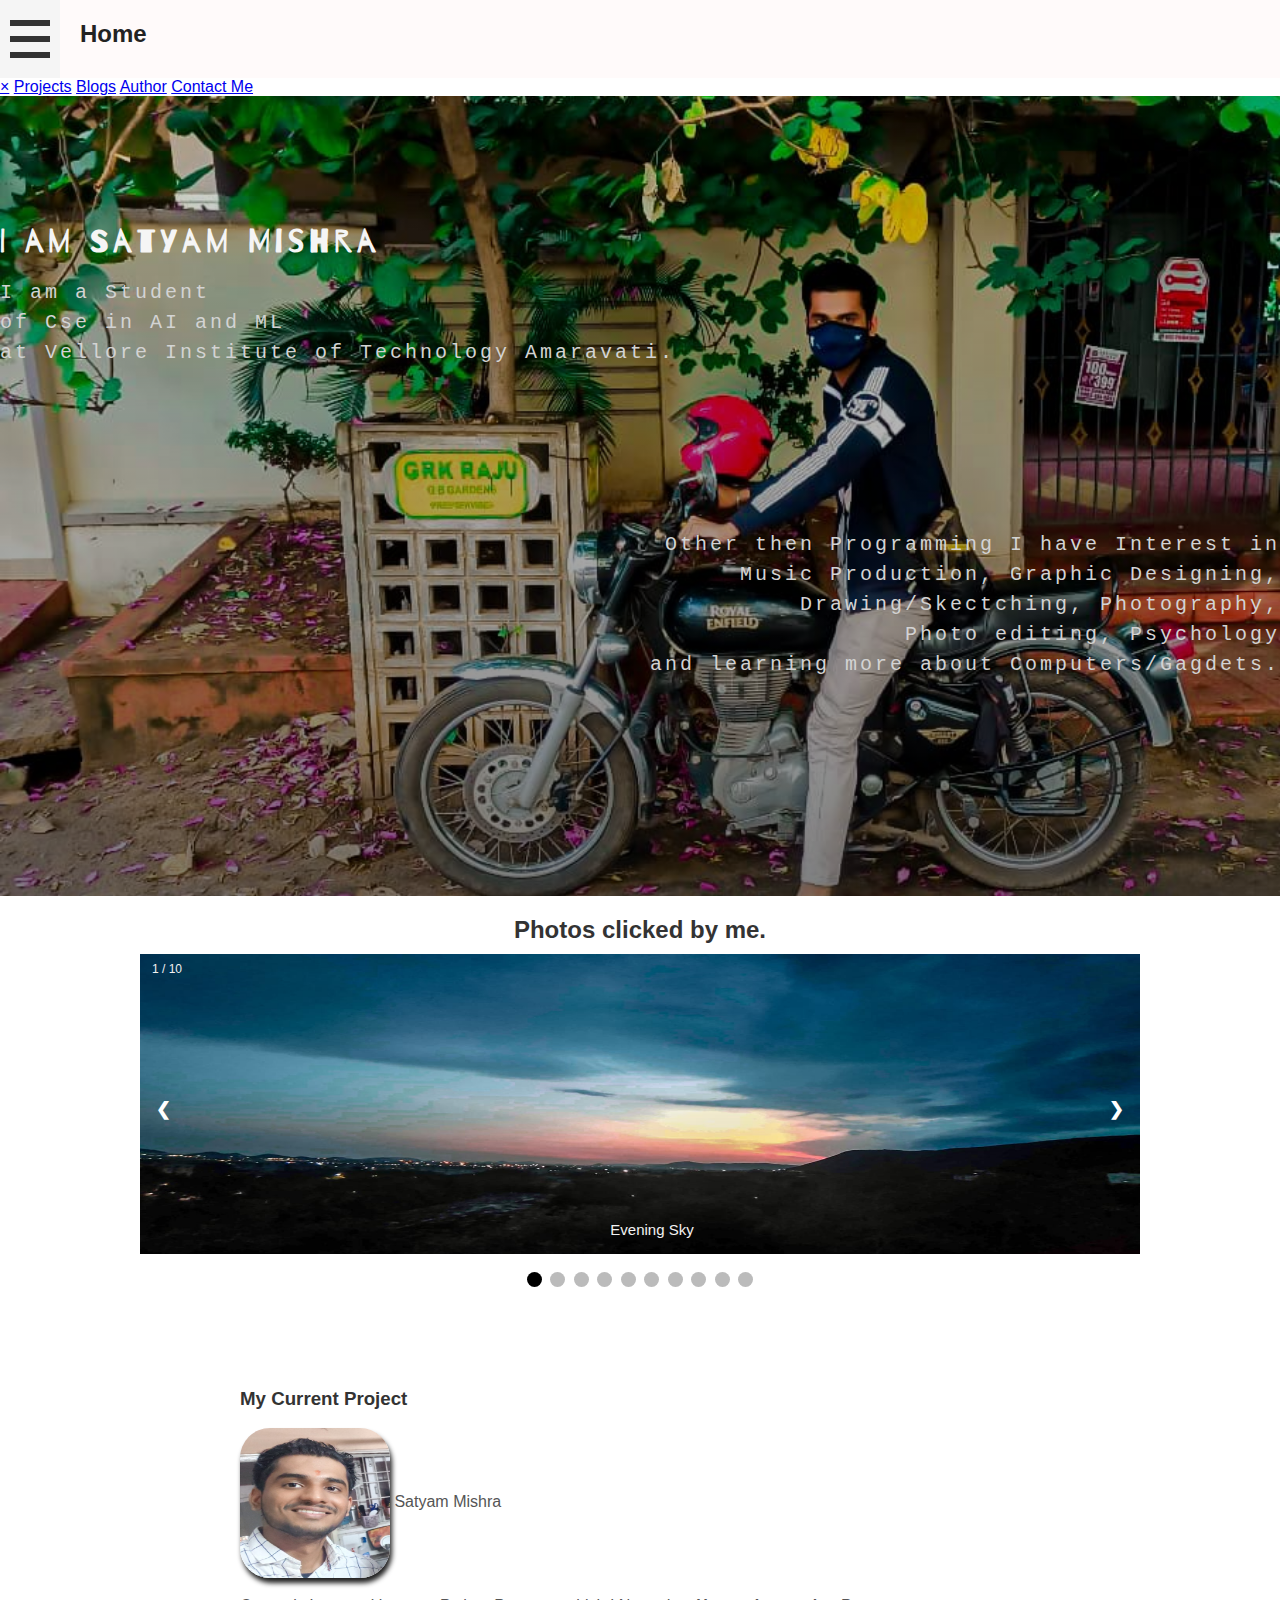
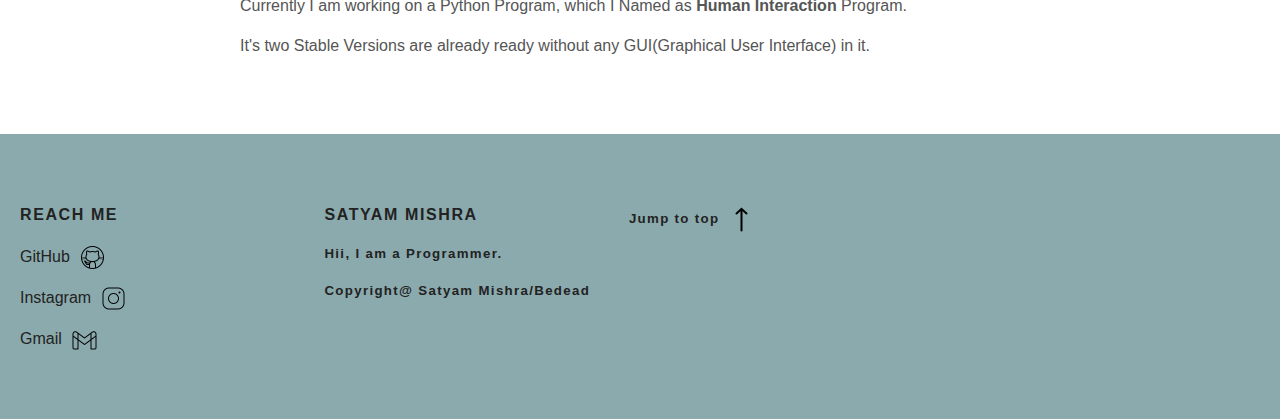
<file: index.html>
<!DOCTYPE html>
<html lang="en">
<head>
    <meta charset="UTF-8">
    <meta name="keywords" content="Satyam, Mishra, Portfolio">
    <meta name="description" content="portfolio website">
    <meta name="author" content="Satyam Mishra">
    <meta name="viewport" content="width=device-width, initial-scale=1.0">
    <title>Satyam Mishra</title>
    <link rel="stylesheet" href="style.css">
    <link rel="apple-touch-icon" sizes="180x180" href="apple-touch-icon.png">
    <link rel="icon" type="image/png" sizes="32x32" href="favicon-32x32.png">
    <link rel="icon" type="image/png" sizes="16x16" href="favicon-16x16.png">
    <link rel="manifest" href="site.webmanifest">
</head>
 

<body>
<div name="top" class="home-banner" style="background-color: snow; display:flex;margin: auto;">
				
<div class="accordion" onclick="myFunction(this)">
  <div class="bar1"></div>
  <div class="bar2"></div>
  <div class="bar3"></div>
</div>
<h2 style="text-align: right;margin-left:20px;color: #222;">Home</h2>

</div>

<div id="header">
    <div class="container">
        <a href="projects.html" target="_blank">Projects<img src="images/project-icon.png" alt="project-icon" width="25" height="25"></a>
            <div class="more-options">
                <a href="Blogs Containers.html">Blogs</a>
                <a href="About.html">Author</a>
                <a href="#contact_me">Conatct Me </a>
            </div>
    </div>
</div>

<div id="mobile-nav" class="sidenav">
    <a href="javascript:void(0)" class="closebtn" onclick="closeNav()">&times;</a>
    <a href="projects.html">Projects</a>
    <a href="Blogs Containers.html">Blogs</a>
    <a href="About.html">Author</a>
    <a href="#contact_me">Contact Me</a>
</div>

<div class="hero-image">
    <div class="hero-text">
        <div></div>
        <br>
        <br>
        <br>
        <br>
        <br>
        <br>
        <h1>I am Satyam Mishra</h1>
        <br>
        <p>I am a Student<br>of Cse in AI and ML<br>at Vellore Institute of Technology Amaravati.</p>
        <br>
        <br>
        <br>
        <br>
        <br>
        <br>
        <br>
        <br>
        <br>
        <p class="right-move">Other then Programming I have Interest in<br>Music Production, Graphic Designing,<br>Drawing/Skectching, Photography,<br>Photo editing, Psychology<br>and learning more about Computers/Gagdets.</p>
    </div>
</div>

<h2 style="text-align: center;font-family: -apple-system, BlinkMacSystemFont, 'Segoe UI', Roboto, Oxygen, Ubuntu, Cantarell, 'Open Sans', 'Helvetica Neue', sans-serif, Times, serif; margin-bottom: 10px;">Photos clicked by me.</h2><div class="slideshow-container">
    <div class="mySlides fade">
        <div class="numbertext">1 / 10</div>
            <img src="images/slideshow/image-1.jpeg" style="width: 100%; max-height: 300px;">
        <div class="text">Evening Sky</div>
    </div>

    <div class="mySlides fade">
        <div class="numbertext">2 / 10</div>
            <img src="images/slideshow/image-2.jpeg" style="width: 100%;max-height: 300px;">
        <div class="text">Monument</div>
    </div>

    <div class="mySlides fade">
        <div class="numbertext">3 / 10</div>
            <img src="images/slideshow/image-3.jpeg" style="width:100%;max-height: 400px;">
        <div class="text">Pathways</div>
    </div> 
 
    <div class="mySlides fade">
        <div class="numbertext">4 / 10</div>
            <img src="images/slideshow/image-4.jpeg" style="width:100%;max-height: 400px;">
        <div class="text">Sunset Beach</div>
    </div>

    <div class="mySlides fade">
        <div class="numbertext">5 / 10</div>
            <img src="images/slideshow/image-5.jpeg" style="width:100%;max-height: 400px;">
        <div class="text">Sleeping Parrot</div>
    </div>

    <div class="mySlides fade">
        <div class="numbertext">6 / 10</div>
            <img src="images/slideshow/image-6.jpeg" style="width:100%;max-height: 400px;">
        <div class="text">Parrot Buddies</div>
    </div>

    <div class="mySlides fade">
        <div class="numbertext">7 / 10</div>
            <img src="images/slideshow/image-7.jpeg" style="width:100%;max-height: 400px;">
        <div class="text">Dry Beach</div>
    </div>

    <div class="mySlides fade">
        <div class="numbertext">8 / 10</div>
            <img src="images/slideshow/image-8.jpeg" style="width:100%;max-height: 400px;">
        <div class="text">Lady in Scooter</div>
    </div>

    <div class="mySlides fade">
        <div class="numbertext">9 / 10</div>
            <img src="images/slideshow/image-9.jpeg" style="width:100%;max-height: 400px;">
        <div class="text">Bird</div>
    </div>

    <div class="mySlides fade">
        <div class="numbertext">10 / 10</div>
            <img src="images/slideshow/image-10.jpeg" style="width:100%;max-height: 400px;">
        <div class="text">Evening Beach View</div>
    </div>

    <a class="prev" onclick="plusSlides(-1)">&#10094;</a>
    <a class="next" onclick="plusSlides(1)">&#10095;</a>

</div>

<br>

<div style="text-align:center">
  <span class="dot" onclick="currentSlide(1)"></span> 
  <span class="dot" onclick="currentSlide(2)"></span> 
  <span class="dot" onclick="currentSlide(3)"></span>
  <span class="dot" onclick="currentSlide(4)"></span>
  <span class="dot" onclick="currentSlide(5)"></span> 
  <span class="dot" onclick="currentSlide(6)"></span> 
  <span class="dot" onclick="currentSlide(7)"></span> 
  <span class="dot" onclick="currentSlide(8)"></span> 
  <span class="dot" onclick="currentSlide(9)"></span> 
  <span class="dot" onclick="currentSlide(10)"></span>   
</div>

<script>
function myFunction(x) {
  x.classList.toggle("change");
}				
				
var acc = document.getElementsByClassName("accordion");
var i;

for (i = 0; i < acc.length; i++) {
  acc[i].addEventListener("click", function() {
    this.classList.toggle("active");
    var panel = document.getElementById("header");
    var panel1 = document.getElementById("mobile-nav");
    if (panel.style.display == "none" && window.screen.width >= 800){
      panel.style.display = "block";
    } else if (panel.style.display == "block" && window.screen.Width >= 800) {
        panel.style.display = "none"
    } else {
        panel1.style.width = "300px";
        document.body.style.backgroundColor = "rgba(0,0,0,0.3)";
        document.body.style.marginLeft = "300px";
    }
  });
}

function closeNav() {
  document.getElementById("mobile-nav").style.width = "0px";
  document.body.style.backgroundColor = "white";
  document.body.style.marginLeft = "0px";
}

				
var slideIndex = 1;
showSlides(slideIndex);

function plusSlides(n) {
  showSlides(slideIndex += n);
}

function currentSlide(n) {
  showSlides(slideIndex = n);
}

function showSlides(n) {
  var i;
  var slides = document.getElementsByClassName("mySlides");
  var dots = document.getElementsByClassName("dot");
  if (n > slides.length) {slideIndex = 1}    
  if (n < 1) {slideIndex = slides.length}
  for (i = 0; i < slides.length; i++) {
      slides[i].style.display = "none";  
  }
  for (i = 0; i < dots.length; i++) {
      dots[i].className = dots[i].className.replace(" active", "");
  }
  slides[slideIndex-1].style.display = "block";  
  dots[slideIndex-1].className += " active";
}
</script>

<br>

<div class="post">
    <div class="post-container">
        <div class="post-author">
            <h3 class="post-title">My Current Project</h3>
            <img src="images/Satyam_Mishra.jpeg"><a>    Satyam Mishra</a>
            <p class="post-data"></p>
        </div>
        <div class="post-content">
            <p>Currently I am working on a Python Program, which I Named as <strong>Human Interaction</strong> Program.</p>
            <p>It's two Stable Versions are already ready without any GUI(Graphical User Interface) in it.</p>
        </div>
    </div>
</div>

</body>

<body>
<div id="footer">
    <div class="container">
        <div class="column">
            <h4 id="contact_me">Reach Me</h4>
            <p><a href="https://github.com/bedead">GitHub<img src= "images/github-normal.png"
                onmouseover="this.src='images/github-clicked.png';"
                onmouseout="this.src='images/github-normal.png';"
                alt="GitHub icon" width="25" height="25" style="padding-left: 10px;"></a></p>
            <p><a href="https://www.instagram.com/satyam.mishra90/">Instagram<img src="images/instagram-normal.png"
                onmouseover="this.src='images/insatgram-clicked.png';"
                onmouseout="this.src='images/instagram-normal.png';"
                alt="Instagram icon" width="25" height="25" style="padding-left: 10px;"></a></p>
            <p><a href="mailto:herebedead@gmail.com">Gmail<img src="images/gmail-normal.png"
                onmouseover="this.src='images/gmail-clicked.png';"
                onmouseout="this.src='images/gmail-normal.png';" alt="Gmail icon" width="25" height="25" style="padding-left: 10px;"></a></p>
        </div>
        <div class="column">
            <h4>Satyam MIshra</h4>
            <h5>Hii, I am a Programmer.</h5>
            <h5>Copyright@ Satyam Mishra/Bedead</h5>
        </div>
        <div class="column">
            <h5><a href="#top">Jump to top<img src="images/goto-top.png" alt="move to top" width="25" height="25" style="padding-left: 10px;"</a></h5>
        </div>
    </div>
</div>
 

</body>

</html>
</file>
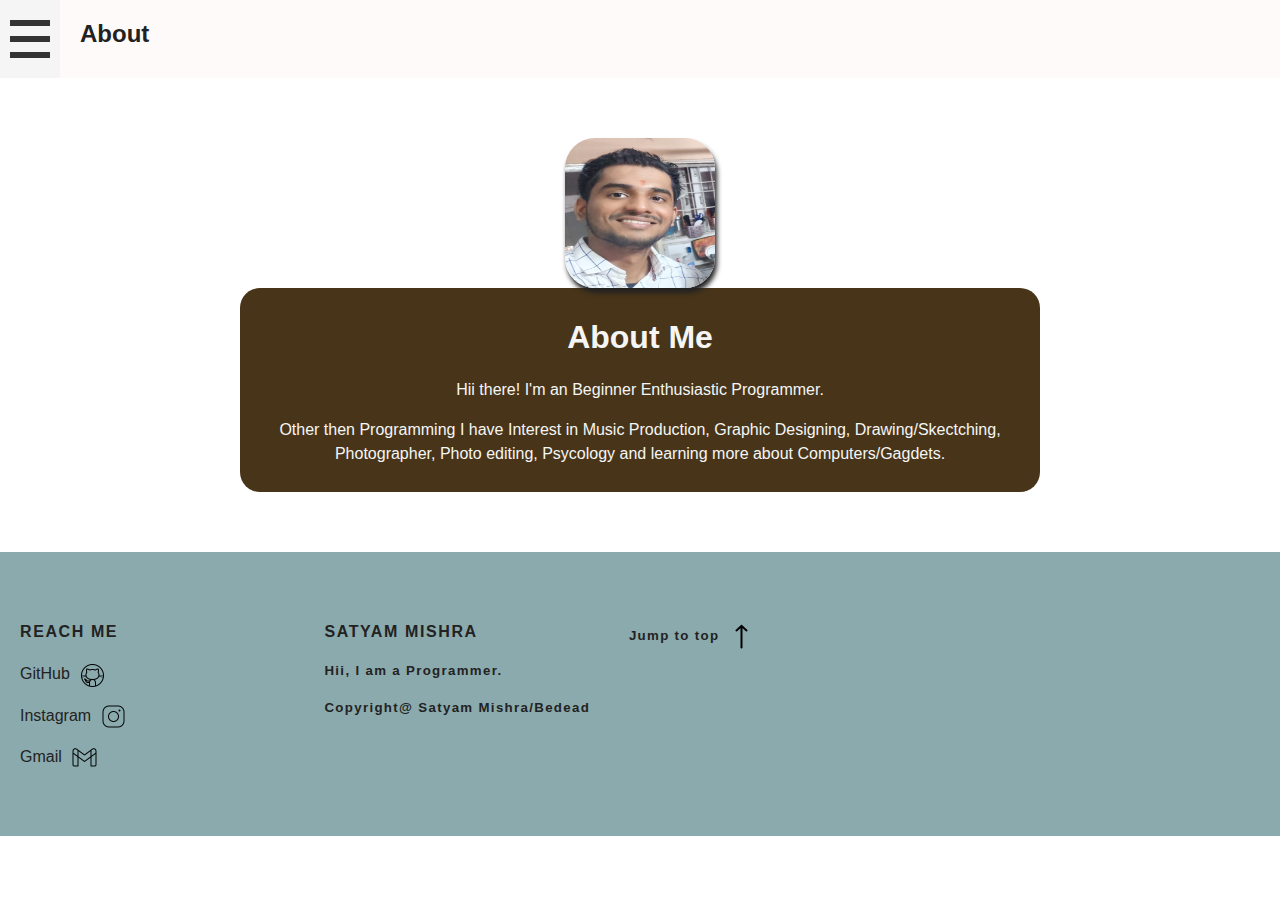
<file: About.html>
<!DOCTYPE html>
<html lang="en">
<head>
    <link rel="stylesheet" type="text/css" href="style.css">
    <title>author</title>
    <link rel="apple-touch-icon" sizes="180x180" href="apple-touch-icon.png">
    <link rel="icon" type="image/png" sizes="32x32" href="favicon-32x32.png">
    <link rel="icon" type="image/png" sizes="16x16" href="favicon-16x16.png">
    <link rel="manifest" href="site.webmanifest">
</head>
<body class="changing_background">

<div name="top" style="background-color: snow; display:flex;">
				
<div class="accordion" onclick="myFunction(this)">
    <div class="bar1"></div>
    <div class="bar2"></div>
    <div class="bar3"></div>
</div>
<h2 style="text-align: right;margin-left:20px;color:#222;">About</h2>
</div>
<div id="header">
    <div class="container">
        <a href="index.html" target="_blank">Home</a>
    </div>
</div>

<div class="about">
    <div class="about-author">
        <img src="images/Satyam_Mishra.jpeg">
    </div>
    
    <div class="about-content" style="background-color: #483519; padding: 10px; border-radius: 20px;">
        <h1 class="about-title">About Me</h1>
        <p>Hii there! I'm an Beginner Enthusiastic Programmer.</p>
        <p>Other then Programming I have Interest in Music Production, Graphic Designing, Drawing/Skectching, Photographer, Photo editing, Psycology and learning more about Computers/Gagdets.</p>
    </div>
</div>

<div id="footer">
    <div class="container">
        <div class="column">
            <h4 id="contact_me">Reach Me</h4>
            <p><a href="https://github.com/bedead" target="_blank">GitHub<img src= "images/github-normal.png"
                onmouseover="this.src='images/github-clicked.png';"
                onmouseout="this.src='images/github-normal.png';"
                 alt="GitHub icon" width="25" height="25" style="padding-left: 10px;"></a></p>
            <p><a href="https://www.instagram.com/satyam.mishra90/" target="_blank">Instagram<img src="images/instagram-normal.png"
                onmouseover="this.src='images/insatgram-clicked.png';"
                onmouseout="this.src='images/instagram-normal.png';"
                 alt="Instagram icon" width="25" height="25" style="padding-left: 10px;"></a></p>
            <p><a href="mailto:herebedead@gmail.com" target="_blank">Gmail<img src="images/gmail-normal.png"
                onmouseover="this.src='images/gmail-clicked.png';"
                onmouseout="this.src='images/gmail-normal.png';" alt="Gmail icon" width="25" height="25" style="padding-left: 10px;"></a></p>
        </div>
        <div class="column">
            <h4>Satyam MIshra</h4>
            <h5>Hii, I am a Programmer.</h5>
            <h5>Copyright@ Satyam Mishra/Bedead</h5>
        </div>
        <div class="column">
            <h5><a href="#top">Jump to top<img src="images/goto-top.png" alt="move to top" width="25" height="25" style="padding-left: 10px;"</a></h5>
        </div>
    </div>
</div>
<script>
				
function myFunction(x) {
  x.classList.toggle("change");
}				
				
var acc = document.getElementsByClassName("accordion");
var i;

for (i = 0; i < acc.length; i++) {
  acc[i].addEventListener("click", function() {
    this.classList.toggle("active");
    var panel = document.getElementById("header");
    if (panel.style.display === "block") {
      panel.style.display = "none";
    } else {
      panel.style.display = "block";
    }
  });
}

</script>

</body>

</html>
</file>
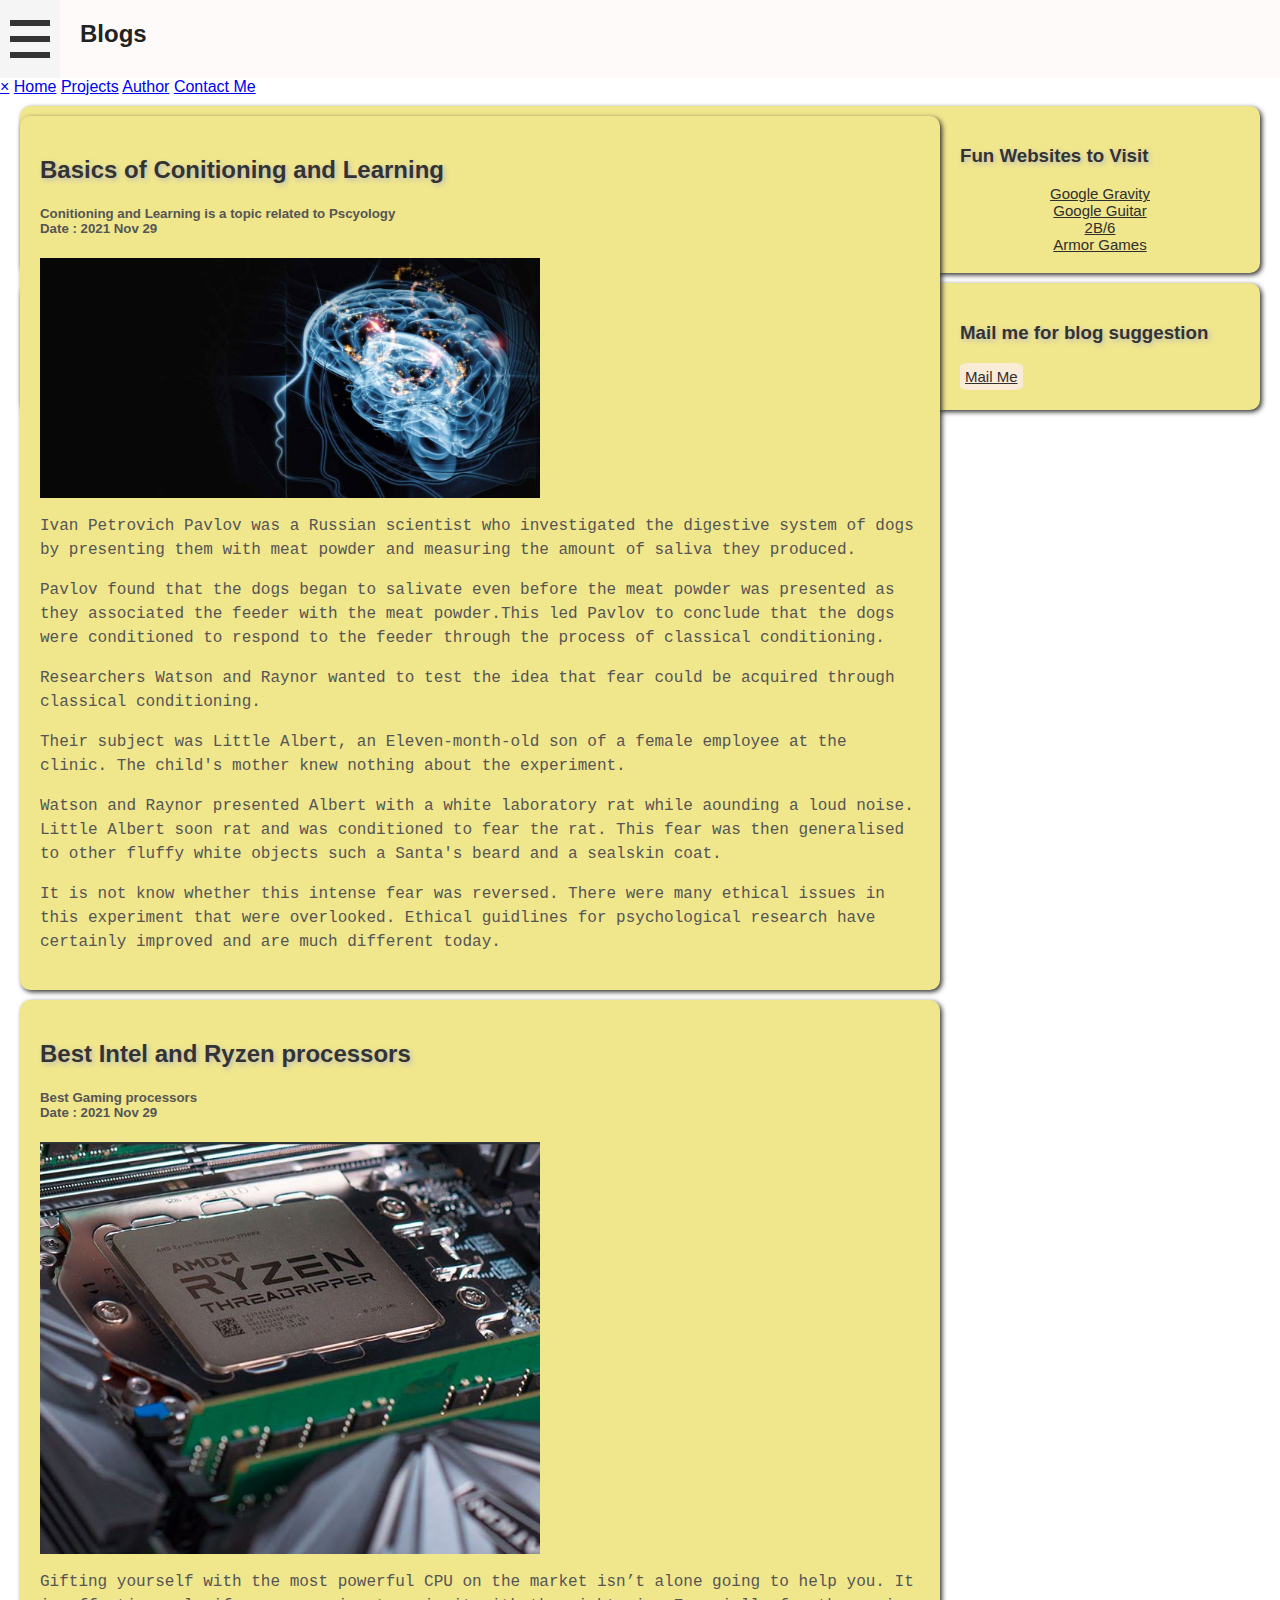
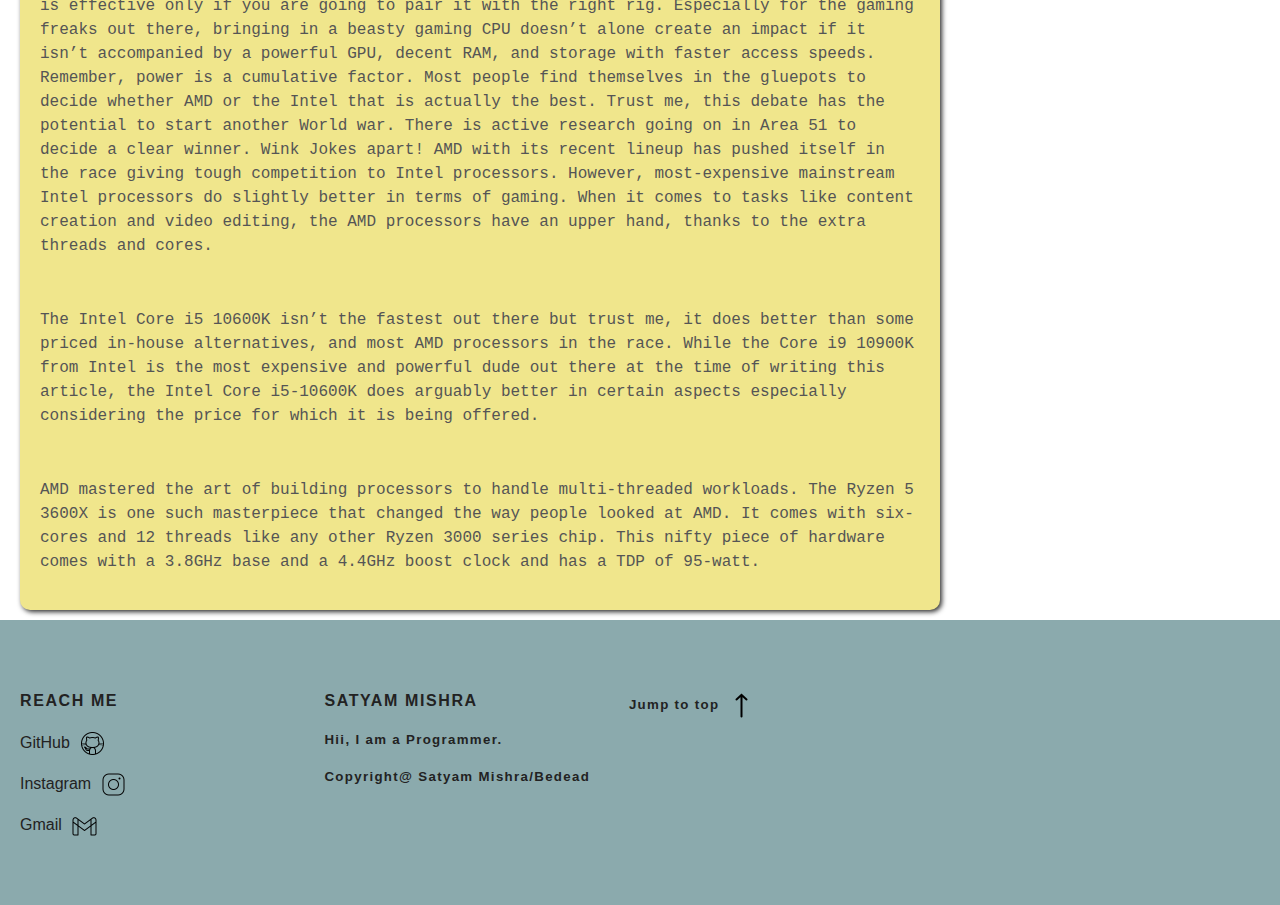
<file: Blogs Containers.html>
<!DOCTYPE html>
<html lang="en">
<head>
    <link rel="stylesheet" type="text/css" href="style.css">
    <title>Blogs</title>
    <link rel="apple-touch-icon" sizes="180x180" href="apple-touch-icon.png">
    <link rel="icon" type="image/png" sizes="32x32" href="favicon-32x32.png">
    <link rel="icon" type="image/png" sizes="16x16" href="favicon-16x16.png">
    <link rel="manifest" href="site.webmanifest">
</head>
<body>
<div name="top" class="home-banner" style="background-color: snow; display:flex;margin: auto;">
				
<div class="accordion" onclick="myFunction(this)">
  <div class="bar1"></div>
  <div class="bar2"></div>
  <div class="bar3"></div>
</div>
<h2 style="text-align: right;margin-left:20px;color: #222;">Blogs</h2>

</div>

<div id="header">
    <div class="container">
        <a href="projects.html" target="_blank">Projects<img src="images/project-icon.png" alt="project-icon" width="25" height="25"></a>
            <div class="more-options">
                <a href="Blogs Containers.html">Blogs</a>
                <a href="About.html">Author</a>
                <a href="#contact_me">Conatct Me </a>
            </div>
    </div>
</div>

<div id="mobile-nav" class="sidenav">
    <a href="javascript:void(0)" class="closebtn" onclick="closeNav()">&times;</a>
    <a href="index.html">Home</a>
    <a href="projects.html">Projects</a>
    <a href="About.html">Author</a>
    <a href="#contact_me">Contact Me</a>
</div>


<div class="row">
    <div class="leftcolumn">
        <div class="card">
            <h2>Basics of Conitioning and Learning</h2>
            <h5>Conitioning and Learning is a topic related to Pscyology<br>Date : 2021 Nov 29</h5>
            <img src="blogs/psycology-image.jpg" alt="Brain icon" style="max-width: 500px;max-height: 500px;min-width:80px;min-height:80px;">
            <p>Ivan Petrovich Pavlov was a Russian scientist who investigated the digestive system of dogs by presenting them with meat powder and measuring the amount of saliva they produced.</p>
	    <p>Pavlov found that the dogs began to salivate even before the meat powder was presented as they associated the feeder with the meat powder.This led Pavlov to conclude that the dogs were conditioned to respond
		to the feeder through the process of classical conditioning.</p>
	    <p>Researchers Watson and Raynor wanted to test the idea that fear could be acquired through classical conditioning.</p>
	    <p>Their subject was Little Albert, an Eleven-month-old son of a female employee at the clinic. The child's mother knew nothing about the experiment.</p>
	    <p>Watson and Raynor presented Albert with a white laboratory rat while aounding a loud noise. Little Albert soon rat and was conditioned to fear the rat. 
		This fear was then generalised to other fluffy white objects such a Santa's beard and a sealskin coat.</p>
	    <p>It is not know whether this intense fear was reversed. There were many ethical issues in this experiment that were overlooked.
		Ethical guidlines for psychological research have certainly improved and are much different today.</p>
        </div>
        <div class="card">
            <h2>Best Intel and Ryzen processors</h2>
            <h5>Best Gaming processors<br>Date : 2021 Nov 29</h5>
            <img src="blogs/processor-image.jpg" alt="Processor image" style="max-width: 500px;max-height: 500px;min-width:80px;min-height:80px;">
            <p>Gifting yourself with the most powerful CPU on the market isn’t alone going to help you. It is effective only if you are going to pair it with the right rig. Especially for the gaming freaks out there, bringing in a beasty gaming CPU doesn’t alone create an impact if it isn’t accompanied by a powerful GPU, decent RAM, and storage with faster access speeds. Remember, power is a cumulative factor.

		    Most people find themselves in the gluepots to decide whether AMD or the Intel that is actually the best. Trust me, this debate has the potential to start another World war. There is active research going on in Area 51 to decide a clear winner. Wink Jokes apart! AMD with its recent lineup has pushed itself in the race giving tough competition to Intel processors. However, most-expensive mainstream
		    Intel processors do slightly better in terms of gaming. When it comes to tasks like content creation and video editing, the AMD processors have an upper hand, 
		    thanks to the extra threads and cores.</p>
	    <br>
            <p>The Intel Core i5 10600K isn’t the fastest out there but trust me, it does better than some priced in-house alternatives, and most AMD processors in the race. While the Core i9 10900K from Intel is the most expensive and powerful dude out there at the time of writing this article,
		    the Intel Core i5-10600K does arguably better in certain aspects especially considering the price for which it is being offered.</p>
	    <br>
	    <p>AMD mastered the art of building processors to handle multi-threaded workloads. The Ryzen 5 3600X is one such masterpiece that changed the way people looked at AMD. It comes with six-cores and 12 threads like any other Ryzen 3000 series chip.
		    This nifty piece of hardware comes with a 3.8GHz base and a 4.4GHz boost clock and has a TDP of 95-watt.</p>	
		
        </div>
    </div>
    <div class="rightcolum">
        <div class="card">
            <h3>Fun Websites to Visit</h3>
            <a href="https://elgoog.im/gravity/">Google Gravity</a>
            <a href="https://elgoog.im/guitar/">Google Guitar</a>
            <a href="https://27bslash6.com/">2B/6</a>
            <a href="http://armorgames.com/">Armor Games</a>
        </div>
        <div class="card">
            <h3>Mail me for blog suggestion</h3>
            <button class="mail-button"><a href="mailto:herebedead@gmail.com">Mail Me</a></button>
        </div>
    </div>
</div>


<!--Flooter-->
<div id="footer">
    <div class="container">
        <div class="column">
            <h4 id="contact_me">Reach Me</h4>
            <p><a href="https://github.com/bedead">GitHub<img src= "images/github-normal.png"
                onmouseover="this.src='images/github-clicked.png';"
                onmouseout="this.src='images/github-normal.png';"
                 alt="GitHub icon" width="25" height="25" style="padding-left: 10px;"></a></p>
            <p><a href="https://www.instagram.com/satyam.mishra90/">Instagram<img src="images/instagram-normal.png"
                onmouseover="this.src='images/insatgram-clicked.png';"
                onmouseout="this.src='images/instagram-normal.png';"
                 alt="Instagram icon" width="25" height="25" style="padding-left: 10px;"></a></p>
            <p><a href="mailto:herebedead@gmail.com">Gmail<img src="images/gmail-normal.png"
                onmouseover="this.src='images/gmail-clicked.png';"
                onmouseout="this.src='images/gmail-normal.png';" alt="Gmail icon" width="25" height="25" style="padding-left: 10px;"></a></p>
        </div>
        <div class="column">
            <h4>Satyam MIshra</h4>
            <h5>Hii, I am a Programmer.</h5>
            <h5>Copyright@ Satyam Mishra/Bedead</h5>
        </div>
        <div class="column">
            <h5><a href="#top">Jump to top<img src="images/goto-top.png" alt="move to top" width="25" height="25" style="padding-left: 10px;"</a></h5>
        </div>
    </div>
</div>
<script>
				
function myFunction(x) {
  x.classList.toggle("change");
}				
				
var acc = document.getElementsByClassName("accordion");
var i;

for (i = 0; i < acc.length; i++) {
  acc[i].addEventListener("click", function() {
    this.classList.toggle("active");
    var panel = document.getElementById("header");
    var panel1 = document.getElementById("mobile-nav");
    if (panel.style.display == "none" && window.screen.width >= 800){
      panel.style.display = "block";
    } else if (panel.style.display == "block" && window.screen.Width >= 800) {
        panel.style.display = "none"
    } else {
        panel1.style.width = "300px";
        document.body.style.backgroundColor = "rgba(0,0,0,0.3)";
        document.body.style.marginLeft = "300px";
    }
  });
}

function closeNav() {
  document.getElementById("mobile-nav").style.width = "0px";
  document.body.style.backgroundColor = "white";
  document.body.style.marginLeft = "0px";
}
</script>
</body>
</html>
</file>
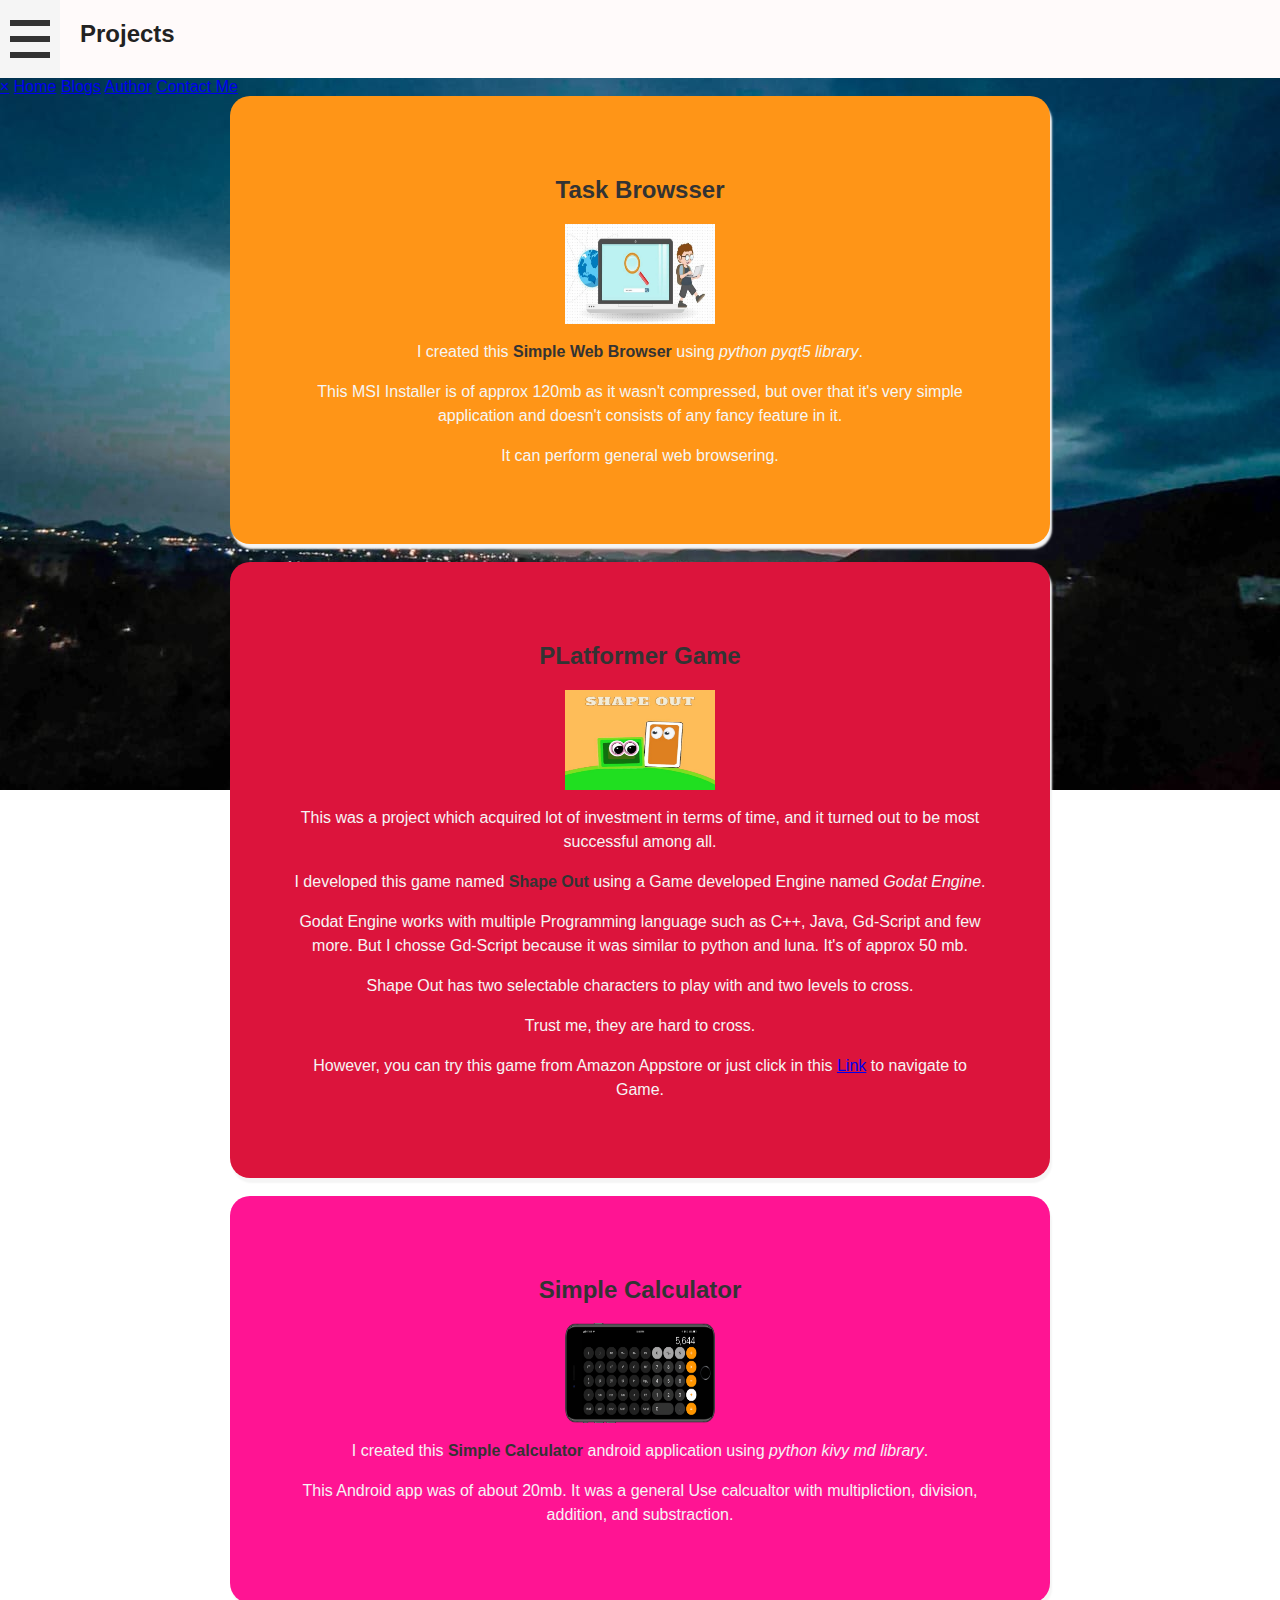
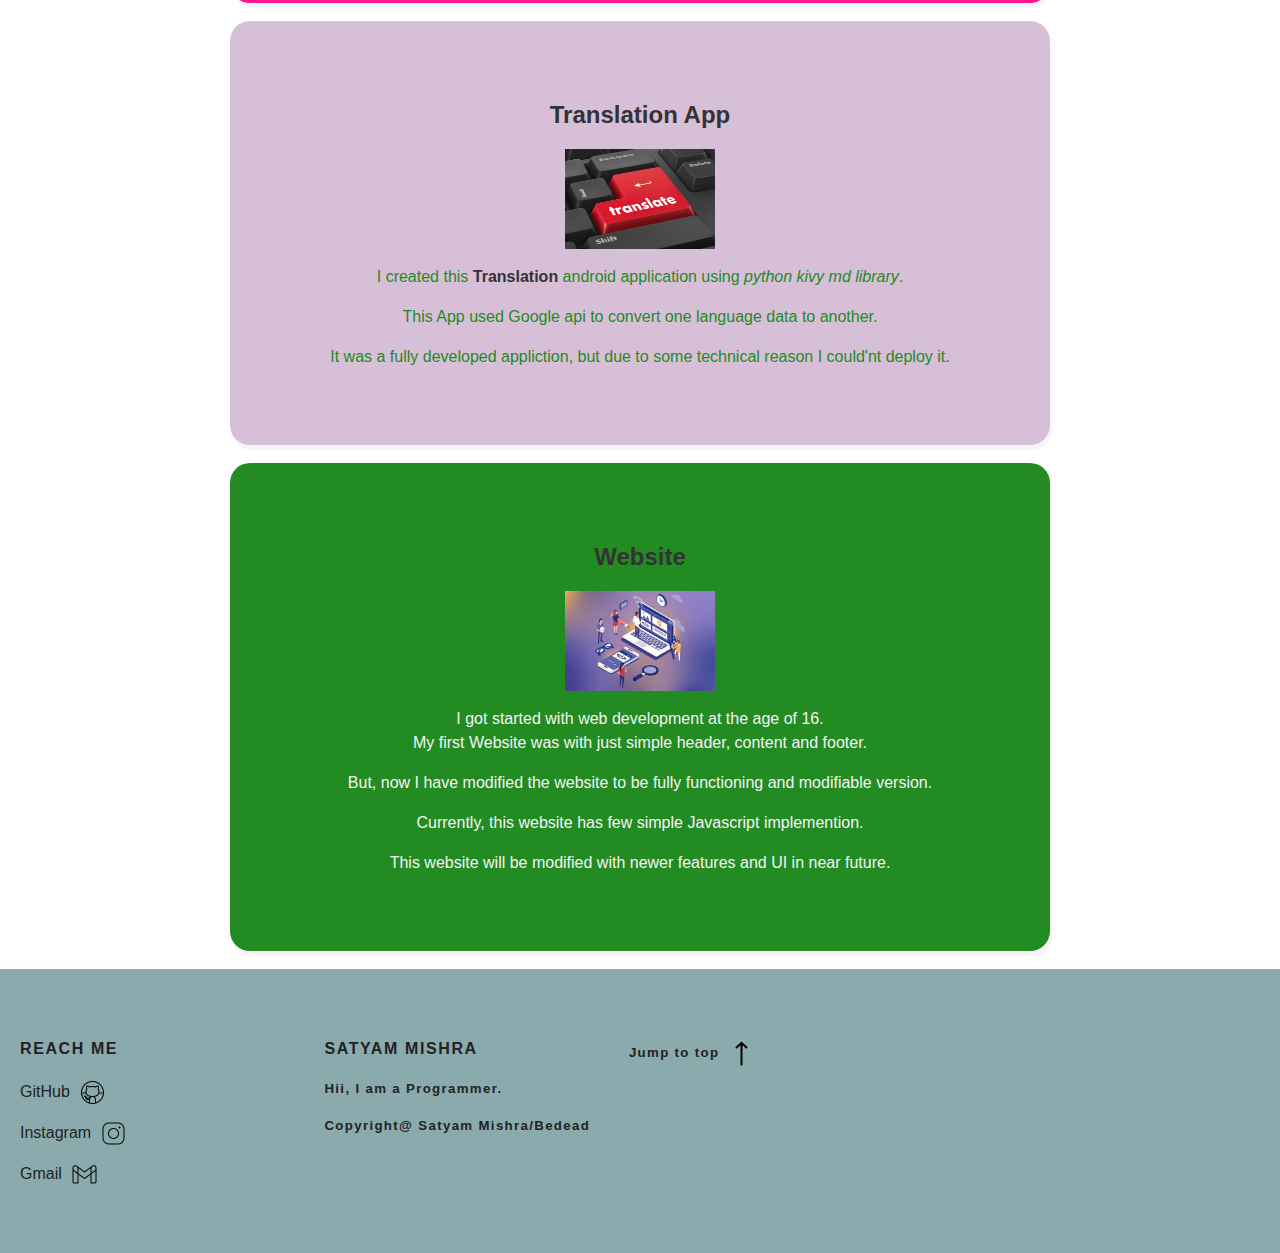
<file: projects.html>
<!DOCTYPE html>
<html lang="en">
<head>
    <link rel="stylesheet" href="style.css">
    <title>Projects</title>
    <link rel="apple-touch-icon" sizes="180x180" href="apple-touch-icon.png">
    <link rel="icon" type="image/png" sizes="32x32" href="favicon-32x32.png">
    <link rel="icon" type="image/png" sizes="16x16" href="favicon-16x16.png">
    <link rel="manifest" href="site.webmanifest">
</head>
<body class="backgrund-change">
<div name="top" class="home-banner" style="background-color: snow; display:flex;margin: auto;">
				
<div class="accordion" onclick="myFunction(this)">
  <div class="bar1"></div>
  <div class="bar2"></div>
  <div class="bar3"></div>
</div>
<h2 style="text-align: right;margin-left:20px;color: #222;">Projects</h2>

</div>

<div id="header">
    <div class="container">
        <a href="projects.html" target="_blank">Projects<img src="images/project-icon.png" alt="project-icon" width="25" height="25"></a>
            <div class="more-options">
                <a href="Blogs Containers.html">Blogs</a>
                <a href="About.html">Author</a>
                <a href="#contact_me">Conatct Me </a>
            </div>
    </div>
</div>

<div id="mobile-nav" class="sidenav">
    <a href="javascript:void(0)" class="closebtn" onclick="closeNav()">&times;</a>
    <a href="index.html">Home</a>
    <a href="Blogs Containers.html">Blogs</a>
    <a href="About.html">Author</a>
    <a href="#contact_me">Contact Me</a>
</div>



<div id="projects_box">
    <!-- project-1 simple web browser-->
    <div id="project-1" class="project">
        <h2>Task Browsser</h2>
        <img src="projects/simple web browser.jpg" alt="Web browser photo">
        <P>I created this <strong>Simple Web Browser</strong> using <em>python pyqt5 library</em>.</P>
        <P>This MSI Installer is of approx 120mb as it wasn't compressed, but over that it's very simple application and doesn't consists of any fancy feature in it.</P>
        <p>It can perform general web browsering.</p>
    </div>

    <br>

    <!-- project-2 platformer game named shape out-->
    <div id="project-2" class="project">
        <h2>PLatformer Game</h2>
        <img src="projects/shape logo.jpeg" alt="Game Logo">
        <p>This was a project which acquired lot of investment in terms of time, and it turned out to be most successful among all.</p>
        <p>I developed this game named <strong>Shape Out</strong> using a Game developed Engine named <em>Godat Engine</em>.</p>
        <p>Godat Engine works with multiple Programming language such as C++, Java, Gd-Script and few more. But I chosse Gd-Script because
            it was similar to python and luna. It's of approx 50 mb.</p>
        <p>Shape Out has two selectable characters to play with and two levels to cross.</p>
        <p>Trust me, they are hard to cross.</p>
        <p>However, you can try this game from Amazon Appstore or just click in this <a href="https://www.amazon.com/dp/B0999LHBYN/ref=apps_sf_sta">Link</a> to navigate to Game.</p>
    </div>

    <br>
    <!-- about projrct 3 names simple calculator-->
    <div id="project-3" class="project">
        <h2>Simple Calculator</h2>
        <img src="projects/calculator phone.png" alt="Calculator">
        <p>I created this <strong>Simple Calculator</strong> android application using <em>python kivy md library</em>.</p>
        <P>This Android app was of about 20mb. It was a general Use calcualtor with multipliction, division, addition, and substraction.</P>
    </div>

    <br>

    <!-- about projrct 4 names translation app-->
    <div id="project-4" class="project">
        <h2>Translation App</h2>
        <img src="projects/translation.jpg" alt=" translation logo">
        <p>I created this <strong>Translation</strong> android application using <em>python kivy md library</em>.</p>
        <P>This App used Google api to convert one language data to another.</P>
        <p>It was a fully developed appliction, but due to some technical reason I could'nt deploy it.</p>
    </div>

    <br>

    <!-- about projrct 5 names this website-->
    <div id="project-5" class="project">
        <h2>Website</h2>
        <img src="projects/web-devlopment.jpg" alt="web development">
        <p>I got started with web development at the age of 16.<br>My first Website was with just simple header, content and footer.</p>
        <p>But, now I have modified the website to be fully functioning and modifiable version.</p>
        <p>Currently, this website has few simple Javascript implemention.</p>
        <p>This website will be modified with newer features and UI in near future.</p>
    </div>
</div>

<br>

<div id="footer">
    <div class="container">
        <div class="column">
            <h4 id="contact_me">Reach Me</h4>
            <p><a href="https://github.com/bedead">GitHub<img src= "images/github-normal.png"
                onmouseover="this.src='images/github-clicked.png';"
                onmouseout="this.src='images/github-normal.png';"
                 alt="GitHub icon" width="25" height="25" style="padding-left: 10px;"></a></p>
            <p><a href="https://www.instagram.com/satyam.mishra90/">Instagram<img src="images/instagram-normal.png"
                onmouseover="this.src='images/insatgram-clicked.png';"
                onmouseout="this.src='images/instagram-normal.png';"
                 alt="Instagram icon" width="25" height="25" style="padding-left: 10px;"></a></p>
            <p><a href="mailto:herebedead@gmail.com">Gmail<img src="images/gmail-normal.png"
                onmouseover="this.src='images/gmail-clicked.png';"
                onmouseout="this.src='images/gmail-normal.png';" alt="Gmail icon" width="25" height="25" style="padding-left: 10px;"></a></p>
        </div>
        <div class="column">
            <h4>Satyam MIshra</h4>
            <h5>Hii, I am a Programmer.</h5>
            <h5>Copyright@ Satyam Mishra/Bedead</h5>
        </div>
        <div class="column">
            <h5><a href="#top">Jump to top<img src="images/goto-top.png" alt="move to top" width="25" height="25" style="padding-left: 10px;"</a></h5>
        </div>
    </div>
</div>
<script>
function myFunction(x) {
  x.classList.toggle("change");
}				
				
var acc = document.getElementsByClassName("accordion");
var i;

for (i = 0; i < acc.length; i++) {
  acc[i].addEventListener("click", function() {
    this.classList.toggle("active");
    var panel = document.getElementById("header");
    var panel1 = document.getElementById("mobile-nav");
    if (panel.style.display == "none" && window.screen.width >= 800){
      panel.style.display = "block";
    } else if (panel.style.display == "block" && window.screen.Width >= 800) {
        panel.style.display = "none"
    } else {
        panel1.style.width = "300px";
        document.body.style.backgroundColor = "rgba(0,0,0,0.4)";
        document.body.style.marginLeft = "300px";
    }
  });
}

function closeNav() {
  document.getElementById("mobile-nav").style.width = "0px";
  document.body.style.backgroundColor = "white";
  document.body.style.marginLeft = "0px";
}


</script>
 
</body>

</html>
</file>
<file: style.css>
@import url('https://fonts.googleapis.com/css2?family=Barrio&display=swap');
@import url('https://fonts.googleapis.com/css2?family=Press+Start+2P&display=swap');
html{
				scroll-behavior: smooth;
}
body {
    margin: 0;
    color: #555;
  
    font-family:Verdana, Geneva, Tahoma, sans-serif;
    align-items: center;
    justify-content: center;
    display: block;
}
body {
    color: #555;
    margin:0;
}

#header{
    background-color: snow;
    min-height: 100px;
    line-height:60px;
    font-family:'Press Start 2P', cursive;
    display: none;
    overflow: hidden;
    border-top:8px dashed #222;
}


#header-title {
    display: inline-flex;
    float: left;
    font-size:20px;
    font-weight:bold;
}
.more-options{
    display: inline;
}
.more-options a{
    display: block;
    float: right;
    padding: 20px 20px 20px 20px;
}

@media all and (max-width:800px) {
    .more-options{
        display: inline-block;
    }
    .more-options a{
        display: block;
        float: left;
    }
}

.container{
	max-width:1240px;
	margin:0 auto;
}
#header a {
    color: #222;
    text-decoration: none;
 
    text-transform: uppercase;
    letter-spacing: 0.1em;
}
#header a:hover {
    color: #222;
}
#footer {
    background-color: #8BAAAD;
    padding: 50px 0;
}
.column {
    min-width: 300px;
    display: inline-block;
    vertical-align:top;
}

#footer h4 {
    color: #222;
    text-transform: uppercase;
    letter-spacing: 0.1em;
}
#footer h5{
    color: #222;
    letter-spacing: 00.1em;
}
#footer p {
    color: #222;
}
#footer a{
    color: #222;
    text-decoration: none;
    -webkit-animation: color-change 3s infinite;
    -moz-animation: color-change 3s infinite;
    -o-animation: color-change 3s infinite;
    -ms-animation: color-change 3s infinite;
    animation: color-change 3s infinite;
}

#content {
    background-color:#8cff98;
    padding: 50px 0;
}
.post {
    max-width: 800px;
    margin: 0 0 0 0;
    padding: 60px 60px 60px 60px;
}
.post-author img, .about-author img{
    width: 150px;
    height: 150px;
}
.post-author span {
    margin-left: 16px;
}
.post-date {
    color: #D2D2D2;
  
    font-size: 14px;
    font-weight: bold;

    text-transform: uppercase;
    letter-spacing: 0.1em;
}
h1, h2, h3, h4 {
    color: #333;
}
p {
    line-height: 1.5;
}
.post, .about {
    max-width: 800px;
    margin: 0 auto;
    padding: 60px 0;
}
 
.about{
	text-align:center;
    color: whitesmoke;
    
}
.about-title{
    color: whitesmoke;
}
.post-author img, .about-author img {
    border-radius: 20%;
    box-shadow: 2px 5px 5px #222;
}

#projects_box{
    text-align:center;
    color: whitesmoke;
    display: inline;
    align-content: center;
    padding-top: 20px;
    margin-top: 10px;
}
.project{
    border-radius: 20px;
    max-width: 700px;
    min-width: 200px;
    margin: 0 auto;
    padding: 60px 60px;
    box-shadow: 2px 5px 2px whitesmoke;
}
.project strong{
    color:#333
}
.project img{
    width: 150px;
    height: 100px;
}

#project-1{
    background-color: #ff9517;
}
#project-2{
    background-color: crimson;
}
#project-3{
    background-color: deeppink;
}
#project-4{
    background-color:thistle;
}
#project-4 p{
    color: forestgreen;
}
#project-5{
    background-color:forestgreen;
}
#projects_box hr{
    text-align: center;
    margin: 20px;
    color: black;
    height: 3px;
    background-color: #333;
    -webkit-animation: color-change 3s infinite;
    -moz-animation: color-change 3s infinite;
    -o-animation: color-change 3s infinite;
    -ms-animation: color-change 3s infinite;
    animation: color-change 3s infinite;
}

@-webkit-keyframes color-change {
    0% { color:tomato; }
    50% { color:turquoise; }
    100% { color: greenyellow; }
}
@-moz-keyframes color-change {
    0% { color: tomato; }
    50% { color: turquoise; }
    100% { color: greenyellow; }
}
@-ms-keyframes color-change {
    0% { color: tomato; }
    50% { color: turquoise; }
    100% { color: greenyellow; }
}
@-o-keyframes color-change {
    0% { color: tomato; }
    50% { color: turquoise; }
    100% { color: greenyellow; }
}
@keyframes color-change {
    0% { color: tomato; }
    50% { color: turquoise; }
    100% { color: greenyellow; }
}

.changing_background{
    -webkit-animation: changing-background 25s infinite;
    -moz-animation: changing-background 25s infinite;
    -o-animation: changing-background 25s infinite;
    -ms-animation: changing-background 25s infinite;
    animation: changing-background 25s infinite;
}
.backgrund-change{
    background-image: url("images/slideshow/image-1.jpeg");
    background-repeat: no-repeat;
    background-attachment: fixed;
    background-size: 100%;
    animation: image-change 5s infinite;
    animation-timing-function: ease-in-out;
    -webkit-animation: image-change 20s infinite;
}

@keyframes image-change{
    0% {background-image: url("images/slideshow/image-2.jpeg");}
    20% {background-image: url("images/slideshow/image-3.jpeg");}
    40% {background-image: url("images/slideshow/image-4.jpeg");}
    60% {background-image: url("images/slideshow/image-5.jpeg");}
    80% {background-image: url("images/slideshow/image-6.jpeg");}
    100% {background-image: url("images/slideshow/image-7.jpeg");}
}


@keyframes changing-background{
    0% {background-color:saddlebrown;}
    20% {background-color:coral;}
    40% {background-color:lightsalmon;}
    50% {background-color: whitesmoke}
    60% {background-color:lightsteelblue;}
    80% {background-color:royalblue;}
    100% {background-color:#333}
}
.hero-image{
    background-image: linear-gradient(rgba(0, 0, 0, 0.1), rgba(0, 0, 0, 0.5)),url("images/photo-background.jpeg");
    height: 800px;
    background-position: center;
    background-repeat: no-repeat;
    background-size: cover;
    background-attachment: fixed;
    position: relative;
    margin: 0px 0px 0px 0px;
    margin-top: 0px;
}
.hero-text{
    text-align: left;
    position: relative;
    align-items: left;
}

.hero-text p{
    font-family: monospace;
    color: lightgrey;
    font-size: 20px;
    animation: typing 3.5s steps(30, end),blink-caret .5s step-end infinite;
    overflow: hidden;
    border-right: .15em;
    margin: 0 auto;
    letter-spacing: .15em;
}
.right-move{
    text-align: right;
}
.hero-text h1{
    font-family: 'Barrio', cursive;
    color: whitesmoke;
    padding-top: 20px;
    animation: typing 3.5s steps(30, end), blink-caret .5s step-end infinite;
    overflow: hidden;
    border-right: .15em;
    margin: 0 auto;
    letter-spacing: .15em;
}


/* The typing effect */
@keyframes typing {
  from { width: 0 }
  to { width: 100% }
}

/* The typewriter cursor effect */
@keyframes blink-caret {
  from, to { border-color: transparent }
  50% { border-color: orange }
}


.slideshow-container {
    max-width: 1000px;
    position: relative;
    margin: auto;
}
  
  /* Next & previous buttons */
.prev, .next {
    cursor: pointer;
    position: absolute;
    top: 50%;
    width: auto;
    padding: 16px;
    margin-top: -22px;
    color: white;
    font-weight: bold;
    font-size: 18px;
    transition: 0.6s ease;
    border-radius: 0 3px 3px 0;
    user-select: none;
}
  
  /* Position the "next button" to the right */
.next {
    right: 0;
    border-radius: 3px 0 0 3px;
}
  
  /* On hover, add a black background color with a little bit see-through */
.prev:hover, .next:hover {
    background-color: whitesmoke;
}
  
  /* Caption text */
.text {
    color: #f2f2f2;
    font-size: 15px;
    padding: 8px 12px;
    position: absolute;
    bottom: 8px;
    width: 100%;
    text-align: center;
}
  
  /* Number text (1/3 etc) */
.numbertext {
    color: #f2f2f2;
    font-size: 12px;
    padding: 8px 12px;
    position: absolute;
    top: 0;
}
  
  /* The dots/bullets/indicators */
.dot {
    cursor: pointer;
    height: 15px;
    width: 15px;
    margin: 0 2px;
    background-color: #bbb;
    border-radius: 50%;
    display: inline-block;
    transition: background-color 0.6s ease;
}
  
.active, .dot:hover {
    background-color: black;
}
  
  /* Fading animation */
.fade {
    -webkit-animation-name: fade;
    -webkit-animation-duration: 3s;
    animation-name: fade;
    animation-duration: 3s;
}
  
@-webkit-keyframes fade {
    from {opacity: .4} 
    to {opacity: 1}
}
  
@keyframes fade {
    from {opacity: .4} 
    to {opacity: 1}
}
  
  /* On smaller screens, decrease text size */
@media only screen and (max-width: 300px) {
    .prev, .next,.text {font-size: 11px}
}

.mySlides {
    display: none;
}
img {
    vertical-align: middle;
}
.top-nav{
    padding-top: 0px;
    padding-bottom: 0px;
}

.accordion {
  display: inline-block;
  cursor: pointer;
  transition: 0.4s;
  background-color: whitesmoke;
  border-radius: 0px;
  padding: 10px 10px 10px 10px;
}

.bar1, .bar2, .bar3 {
  width: 40px;
  height: 6px;
  background-color: #333;
  margin: 10px 0;
  transition: 0.4s;
  position: center;
}

.change .bar1 {
  -webkit-transform: rotate(-45deg) translate(-9px, 6px);
  transform: rotate(-45deg) translate(-9px, 6px);
}

.change .bar2 {opacity: 0;}

.change .bar3 {
  -webkit-transform: rotate(45deg) translate(-8px, -8px);
  transform: rotate(45deg) translate(-8px, -8px);
}

.leftcolumn{
    float: left;
    width: 75%;
}
.rightcolumn{
    float: left;
    width: 25%;
    padding-left: 20%;
}

.card{
    padding: 20px;
    margin-top: 10px;
    background-color:khaki;
    border-radius: 10px;
    margin-bottom: 10px;
    margin-left: 20px;
    margin-right: 20px;
    box-shadow: 2px 2px 5px #2f2f2f;
}


.card a{
    color: #2f2f2f;
    display: block;
    text-align: center;
    font-size: 15px;
}
.card h2, .card h3{
    text-shadow: 2px 2px 5px #bbb;
    font-family: 'Trebuchet MS', 'Lucida Sans Unicode', 'Lucida Grande', 'Lucida Sans', Arial, sans-serif;
}
.card p{
    font-family: 'Courier New', Courier, monospace;
}
.card button{
    border-radius: 15%;
    text-align: center;
    color: #f2f2f2;
    padding: 5px 5px;
    font-size: medium;
    cursor: pointer;
    border: none;
    background-color: antiquewhite;
}
.row::after{
    content: "";
    display: table;
    clear: both;
}
@media screen and (max-width: 800px){
    .leftcolumn, .rightcolumn{
        width: 100%;
        padding: 0;
    }
}
</file>
